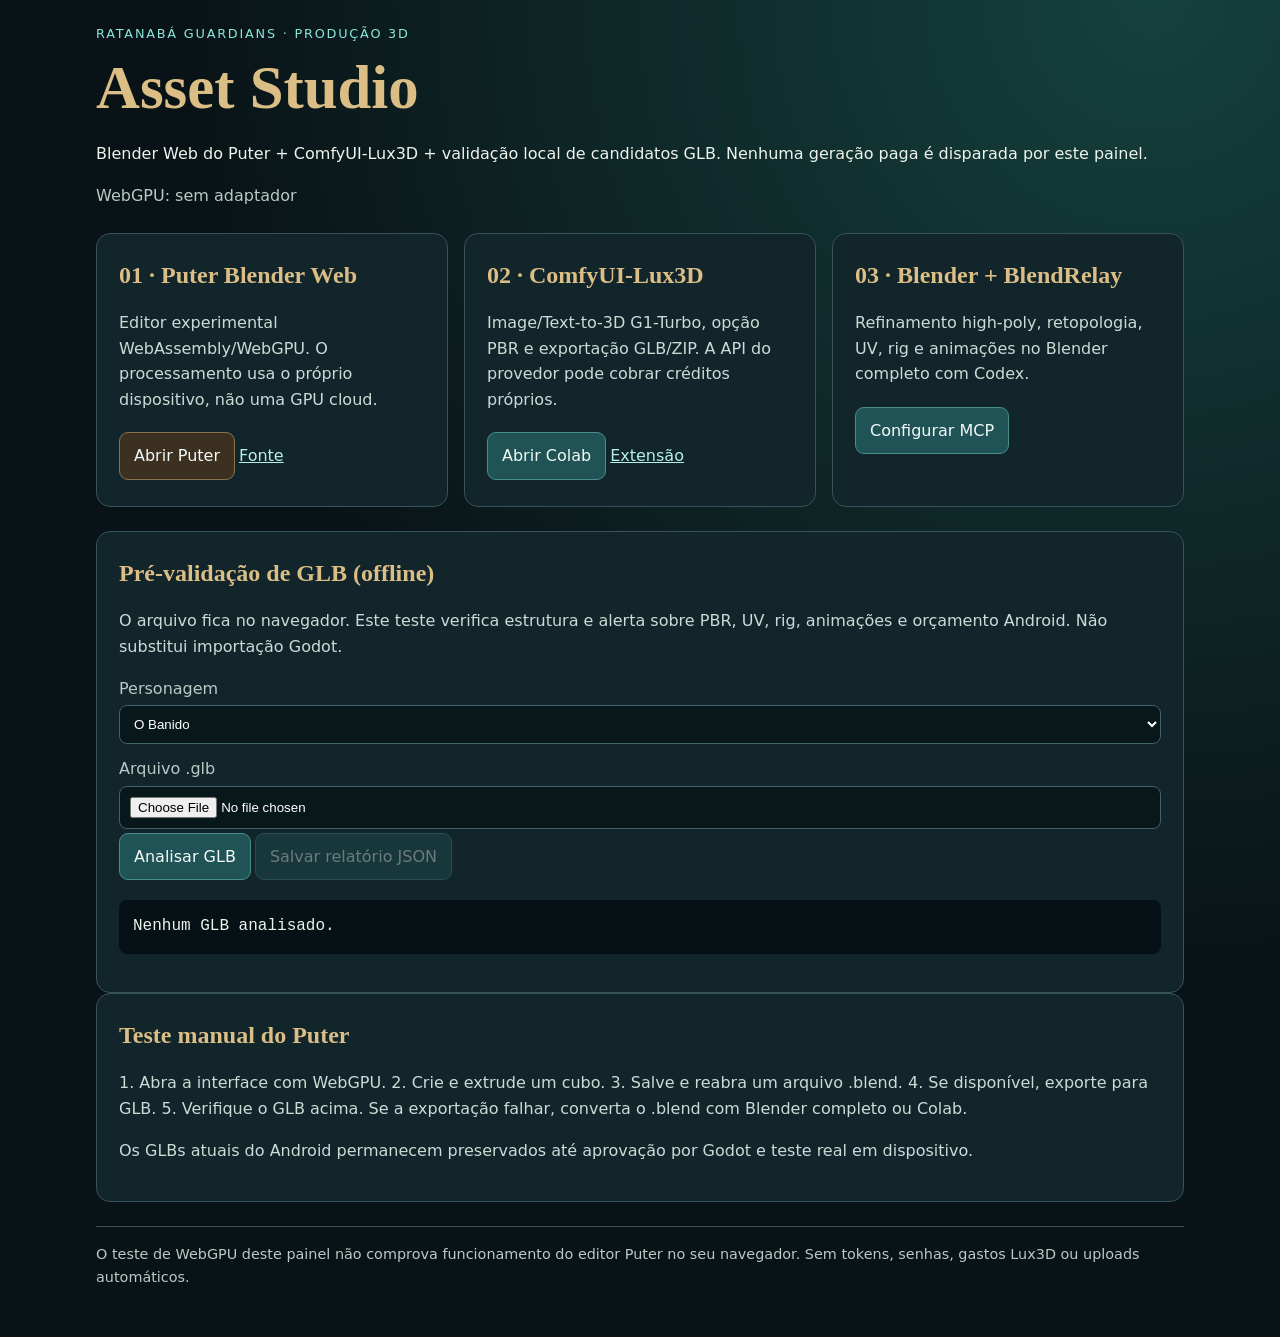
<file: studio/index.html>
<!doctype html><html lang="pt-BR"><head><meta charset="UTF-8"><meta name="viewport" content="width=device-width, initial-scale=1"><title>Ratanabá Asset Studio</title><style>
*{box-sizing:border-box}body{margin:0;background:radial-gradient(circle at 90% 0,#15413d,#091216 56%);color:#eef3eb;font:16px/1.6 system-ui,sans-serif}main{max-width:1120px;margin:auto;padding:24px 16px 48px}h1,h2{font-family:Georgia,serif;color:#dbbd86}h1{font-size:clamp(2rem,6vw,3.8rem);line-height:1.2;margin:8px 0}.eyebrow{color:#8ae7d8;letter-spacing:.14em;font-size:.8rem;text-transform:uppercase}.cards{display:grid;grid-template-columns:repeat(auto-fit,minmax(260px,1fr));gap:16px;margin:24px 0}.card{background:#12252a;border:1px solid #375359;border-radius:14px;padding:22px}.card h2{margin:0 0 8px}.card p{color:#ccdbd5}.btn,button{display:inline-block;background:#205355;color:#f3faf8;border:1px solid #4a8e8a;padding:10px 14px;border-radius:9px;cursor:pointer;text-decoration:none;font:inherit;min-height:44px;margin:4px 4px 4px 0}.btn.alt{background:#3c3020;border-color:#887354}button:disabled{opacity:.4}label{display:block;color:#b6cbc5;margin:12px 0 4px}input,select{width:100%;padding:10px;background:#08171a;color:#fff;border:1px solid #426368;border-radius:8px}pre{white-space:pre-wrap;overflow-wrap:anywhere;background:#061115;border-radius:8px;padding:14px;max-height:360px;overflow:auto}a{color:#b5f0e5}.muted,footer{color:#b7cbc4}footer{border-top:1px solid #365156;margin-top:24px;padding-top:16px;font-size:.9rem}
</style></head><body><main><div class="eyebrow">Ratanabá Guardians · Produção 3D</div><h1>Asset Studio</h1><p>Blender Web do Puter + ComfyUI-Lux3D + validação local de candidatos GLB. Nenhuma geração paga é disparada por este painel.</p><p id="gpu" class="muted" role="status">WebGPU: verificando...</p>
<div class="cards"><section class="card"><h2>01 · Puter Blender Web</h2><p>Editor experimental WebAssembly/WebGPU. O processamento usa o próprio dispositivo, não uma GPU cloud.</p><a class="btn alt" target="_blank" rel="noopener noreferrer" href="https://developer.puter.com/labs/blender-web/">Abrir Puter</a><a target="_blank" rel="noopener noreferrer" href="https://github.com/HeyPuter/blender-wasm">Fonte</a></section>
<section class="card"><h2>02 · ComfyUI-Lux3D</h2><p>Image/Text-to-3D G1-Turbo, opção PBR e exportação GLB/ZIP. A API do provedor pode cobrar créditos próprios.</p><a class="btn" target="_blank" rel="noopener noreferrer" href="https://colab.research.google.com/github/mizaelcosta1/codex/blob/feature/guardians-v0.2-asset-pipeline/notebooks/Ratanaba_Lux3D_Colab.ipynb">Abrir Colab</a><a target="_blank" rel="noopener noreferrer" href="https://github.com/manycore-research/ComfyUI-Lux3D">Extensão</a></section>
<section class="card"><h2>03 · Blender + BlendRelay</h2><p>Refinamento high-poly, retopologia, UV, rig e animações no Blender completo com Codex.</p><a class="btn" target="_blank" rel="noopener noreferrer" href="https://github.com/mizaelcosta1/codex/blob/feature/guardians-v0.2-asset-pipeline/tools/Setup-BlendRelay-Windows.ps1">Configurar MCP</a></section></div>
<section class="card"><h2>Pré-validação de GLB (offline)</h2><p>O arquivo fica no navegador. Este teste verifica estrutura e alerta sobre PBR, UV, rig, animações e orçamento Android. Não substitui importação Godot.</p><label for="character">Personagem</label><select id="character"><option value="banido">O Banido</option><option value="curupira">Curupira</option><option value="boitata">Boitatá</option><option value="mula_sem_cabeca">Mula sem Cabeça</option><option value="boto">Boto</option><option value="matinta_pereira">Matinta Pereira</option></select><label for="file">Arquivo .glb</label><input type="file" id="file" accept=".glb,model/gltf-binary"><button id="run">Analisar GLB</button><button id="save" disabled>Salvar relatório JSON</button><p id="status" role="status"></p><pre id="report">Nenhum GLB analisado.</pre></section>
<section class="card"><h2>Teste manual do Puter</h2><p>1. Abra a interface com WebGPU. 2. Crie e extrude um cubo. 3. Salve e reabra um arquivo .blend. 4. Se disponível, exporte para GLB. 5. Verifique o GLB acima. Se a exportação falhar, converta o .blend com Blender completo ou Colab.</p><p>Os GLBs atuais do Android permanecem preservados até aprovação por Godot e teste real em dispositivo.</p></section>
<footer>O teste de WebGPU deste painel não comprova funcionamento do editor Puter no seu navegador. Sem tokens, senhas, gastos Lux3D ou uploads automáticos.</footer>
</main><script src="./glb-inspector.js"></script><script>
let last=null;(async()=>{const el=document.getElementById("gpu");try{el.textContent=!navigator.gpu?"WebGPU não disponível neste navegador":(await navigator.gpu.requestAdapter())?"WebGPU: adaptador detectado neste navegador":"WebGPU: sem adaptador"}catch(e){el.textContent="WebGPU: consulta falhou"}})();
document.getElementById("run").onclick=async()=>{const f=document.getElementById("file").files[0],el=document.getElementById("report"),msg=document.getElementById("status");last=null;document.getElementById("save").disabled=true;if(!f){msg.textContent="Selecione um arquivo.";return}if(!f.name.toLowerCase().endsWith(".glb")){msg.textContent="Somente .glb";return}
try{let bytes=await f.arrayBuffer(),r=RatanabaGLB.inspect(bytes,document.getElementById("character").value);r.filename=f.name;r.timestamp=new Date().toISOString();if(globalThis.crypto&&crypto.subtle){const hash=await crypto.subtle.digest("SHA-256",bytes);r.sha256=Array.from(new Uint8Array(hash),b=>b.toString(16).padStart(2,"0")).join("")}else r.sha256="INDISPONIVEL";last=r;el.textContent=JSON.stringify(r,null,2);msg.textContent=r.candidate_for_engine_review?"Estrutura candidata; ainda requer testes Godot":"GLB válido, com pendências";document.getElementById("save").disabled=false;}catch(e){msg.textContent="GLB recusado";el.textContent=String(e.message||e)}};
document.getElementById("save").onclick=()=>{if(!last)return;const url=URL.createObjectURL(new Blob([JSON.stringify(last,null,2)],{type:"application/json"})),a=document.createElement("a");a.href=url;a.download=last.character+"-preflight.json";document.body.appendChild(a);a.click();a.remove();setTimeout(()=>URL.revokeObjectURL(url),500)};
</script></body></html>
</file>
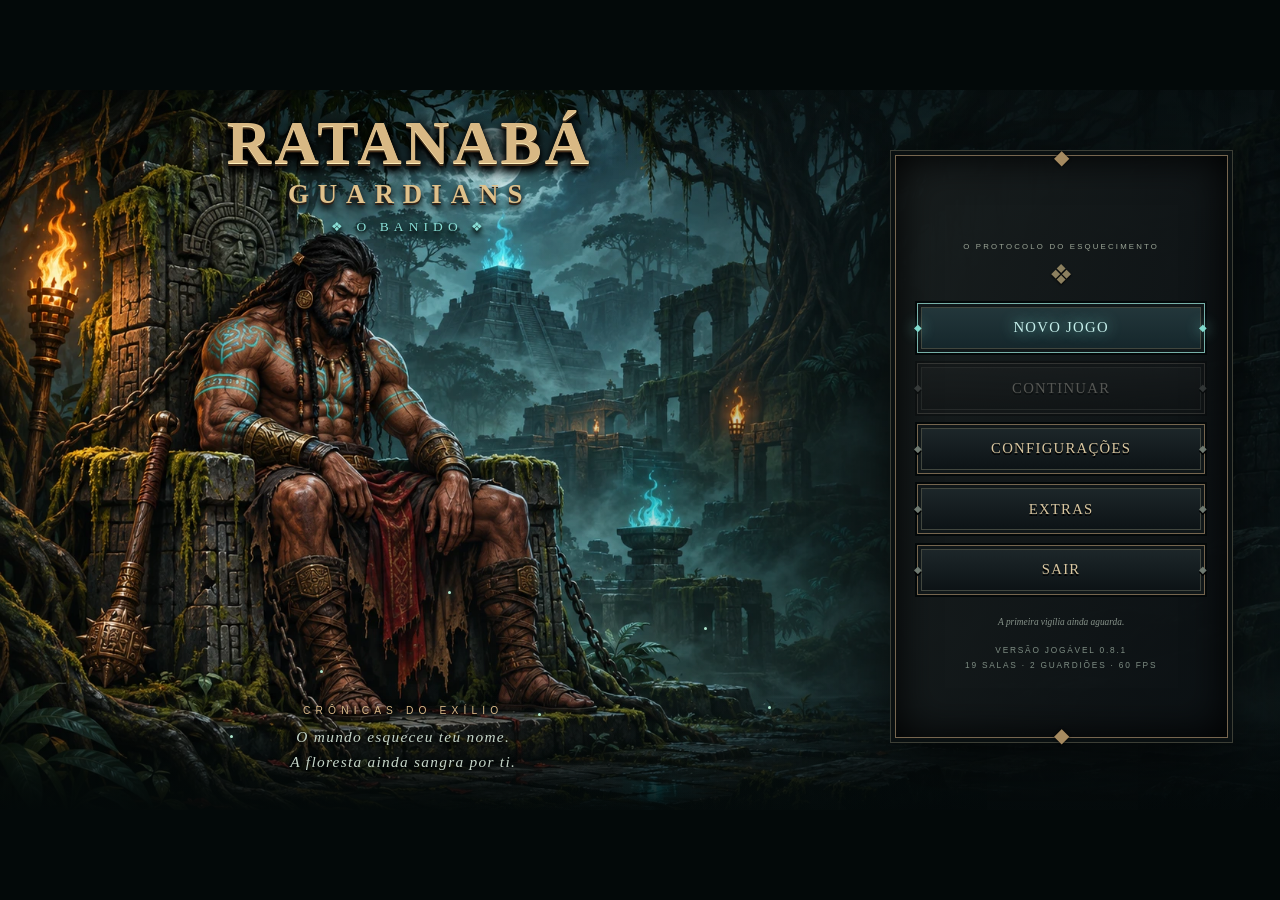
<file: ratanaba-2d/web/index.html>
<!doctype html><html lang="pt-BR"><head><meta charset="utf-8"><meta name="viewport" content="width=device-width,initial-scale=1,maximum-scale=1"><title>Ratanabá — Crônicas do Exílio</title><link rel="stylesheet" href="style.css"><link rel="stylesheet" href="hud.css"><link rel="stylesheet" href="rpg.css"><link rel="stylesheet" href="progression.css"></head><body>
<main id="stage"><canvas id="game" width="1280" height="720" aria-label="Jogo Ratanabá"></canvas>
<header id="hud" aria-label="Estado do Banido">
 <section class="vitals-ref" aria-label="Vida, vigor e recursos">
  <img class="vitals-frame" src="../assets/hud_v04/vitals.webp" alt="">
  <div class="health-orb" aria-hidden="true"><div id="orbFill"></div><span class="orb-gloss"></span></div>
  <div class="ref-bar life"><i id="life"></i></div><div class="ref-bar stamina"><i id="stamina"></i></div>
  <div class="vitals-name">O BANIDO <span id="level">NÍVEL 1</span></div>
  <small id="numbers"></small><button class="orb-heal hud-hit" data-tap="heal" aria-label="Consumir cura (H)" title="Consumir cura · H"><span id="potionCount">3</span></button>
  <div class="orb-essence" title="Essência recolhida">✧ <b id="essence">0</b></div>
 </section>
 <div id="area"><small>CRÔNICAS DO EXÍLIO</small><strong id="areaName"></strong></div>
 <button id="pause" class="hud-pause" aria-label="Pausar (Esc)">Ⅱ</button>
</header>
<button id="minimap" class="hud-hit" aria-label="Mapa de Ratanabá, abrir ou fechar mapa (Tab)"><img src="../assets/hud_v04/minimap.webp" alt=""><canvas id="miniCanvas" width="280" height="280" aria-hidden="true"></canvas><small>RASTROS</small></button>
<nav id="elements" aria-label="Imbuir arma com elemento">
 <button data-element="0" aria-label="Imbuir fogo, tecla 1" class="selected"><img alt="" src="../assets/hud_v04/fire.webp"><small>1</small></button>
 <button data-element="1" aria-label="Imbuir eletricidade, tecla 2"><img alt="" src="../assets/hud_v04/lightning.webp"><small>2</small></button>
 <button data-element="2" aria-label="Imbuir água, tecla 3"><img alt="" src="../assets/hud_v04/water.webp"><small>3</small></button>
 <button data-element="3" aria-label="Imbuir veneno, tecla 4"><img alt="" src="../assets/hud_v04/poison.webp"><small>4</small></button>
 <span id="elementName">FOGO</span>
</nav>
<div id="bossHud"><span>CURUPIRA</span><small>O ARREPENDIMENTO TEMPORAL</small><div class="bar boss"><i id="bossLife"></i></div></div>
<div id="toast"></div><footer><span id="objective"></span><span id="combo"></span></footer>
<nav id="touch" aria-label="Controles do jogo">
 <div class="direction-pad" id="moveStick" role="application" aria-label="Analógico virtual para movimentação"><div class="stick-ring"></div><div class="stick-knob" id="stickKnob"></div><span class="stick-hint">MOVER</span><button class="stick-interact" data-tap="interact" aria-label="Interagir no altar"></button></div>
 <div class="action-pad">
 <button id="clubButton" class="hud-hit action-club" aria-label="Golpe; segure para ataque pesado" title="Toque: golpe · segure: pesado · J/L"><img src="../assets/hud_v04/attack.webp" alt=""><small>GOLPE</small></button>
 <button class="hud-hit action-jump" data-tap="jump" aria-label="Pular (Espaço)"><img src="../assets/hud_v04/jump.webp" alt=""><small>PULO</small></button>
 <button class="hud-hit action-guard" data-hold="guard" aria-label="Defender e aparar (F)"><span aria-hidden="true">🛡</span><small>DEFESA</small></button><button class="hud-hit action-dodge" data-tap="dodge" aria-label="Esquivar (K)"><img src="../assets/hud_v04/dodge.webp" alt=""><small>ESQUIVA</small></button>
 <button class="hud-hit action-magic" data-tap="magic" aria-label="Lançar magia (U)"><img src="../assets/hud_v04/magic.webp" alt=""><small>MAGIA</small><span id="spellCooldown"></span></button>
 </div>
</nav>
<div id="cinemaBars" aria-hidden="true" hidden></div>
<section id="cutscene" role="dialog" aria-modal="true" aria-labelledby="speakerName" aria-describedby="dialogueText" hidden>
 <div class="speech-frame"><img id="speakerPortrait" src="../assets/hud_v04/portrait_banido.webp" alt="Retrato de O Banido"><div class="speech-copy"><h2 id="speakerName">O BANIDO</h2><p id="dialogueText" aria-live="polite"></p><div class="speech-controls"><span id="dialogueCount"></span><button id="dialogueNext">CONTINUAR <span>↵</span></button><button id="dialogueSkip">PULAR CENA</button></div></div></div>
</section>
<div id="menu" class="menu-scene">
<img class="menu-art" src="../assets/ui_v03/throne_menu.webp" alt="O Banido aguarda no trono entre ruínas e chamas turquesa">
<div class="menu-shade"></div><div class="menu-title"><h1>RATANABÁ</h1><h2>GUARDIANS</h2><span>❖ O BANIDO ❖</span></div><div class="menu-motes" aria-hidden="true"><i></i><i></i><i></i><i></i><i></i><i></i></div>
<div class="menu-caption"><span>CRÔNICAS DO EXÍLIO</span><p>O mundo esqueceu teu nome.<br>A floresta ainda sangra por ti.</p></div>
<article class="menu-panel"><small class="eyebrow">O PROTOCOLO DO ESQUECIMENTO</small><div class="menu-ornament" aria-hidden="true">❖</div>
<nav class="main-actions" aria-label="Menu principal"><button class="primary" id="start">NOVO JOGO</button><button id="continue" disabled>CONTINUAR</button><button id="settingsOpen">CONFIGURAÇÕES</button><button id="extrasOpen">EXTRAS</button><button id="exitOpen">SAIR</button></nav>
<small id="saveStatus" class="save-status">A primeira vigília ainda aguarda.</small><small class="version">VERSÃO JOGÁVEL 0.8.1<br>19 SALAS · 2 GUARDIÕES · 60 FPS</small></article>
</div>
<div class="menu-dialog" id="settingsDialog" role="dialog" aria-modal="true" aria-labelledby="settingsTitle" hidden><article><small class="eyebrow">A MEMÓRIA TE OBEDECE</small><h2 id="settingsTitle">CONFIGURAÇÕES</h2><div class="setting-row"><label for="volume">Volume geral</label><input id="volume" type="range" min="0" max="100" value="70"><output id="volumeValue">70%</output></div><div class="options"><label><input type="checkbox" id="sound" checked> Áudio e ambiente</label><label><input type="checkbox" id="gore" checked> Sangue nos impactos</label><label><input type="checkbox" id="touchToggle"> Controles de toque</label><label><input type="checkbox" id="reducedMotion"> Reduzir tremor e clarões</label></div><button id="fullscreen">TELA CHEIA</button><p id="fullscreenStatus" class="dialog-note" aria-live="polite"></p><button class="primary" data-close-dialog>VOLTAR</button></article></div>
<div class="menu-dialog" id="extrasDialog" role="dialog" aria-modal="true" aria-labelledby="extrasTitle" hidden><article class="extras-panel"><small class="eyebrow">FRAGMENTOS DA MEMÓRIA PRIMORDIAL</small><h2 id="extrasTitle">CRÔNICAS DO EXÍLIO</h2><div class="extras-tabs" role="tablist" aria-label="Extras"><button data-tab="chronicle" role="tab" aria-selected="true">HISTÓRIA</button><button data-tab="controls" role="tab" aria-selected="false">COMBATE</button><button data-tab="gallery" role="tab" aria-selected="false">GALERIA</button></div><section data-extra="chronicle"><p>Para impedir que a entropia devorasse Ratanabá, uma divindade absorveu a corrupção da terra. Seu nome foi apagado da Memória Primordial. Restou o Banido.</p><p>Os antigos Guardiões perderam seu nexo e a própria razão. O Curupira repete os caminhos do passado, acreditando que destruir o amigo poderá reiniciar o tempo.</p><blockquote>“Meus rastros… mentiram para o chão.<br>Leve meu rastro. Não olhe.”</blockquote></section><section data-extra="controls" hidden><div class="key-grid"><span>MOVER</span><b>A / D ou ← → · ANALÓGICO</b><span>PULAR</span><b>ESPAÇO / W</b><span>COMBO DE 3 GOLPES</span><b>J · J · J</b><span>GOLPE PESADO</span><b>L</b><span>DEFESA / PARRY</span><b>F · janela de 150 ms</b><span>ESQUIVA / RUPTURA</span><b>K e depois J</b><span>ATAQUE AÉREO</span><b>ESPAÇO + J</b><span>MAGIA ELEMENTAL</span><b>U · usa mana</b><span>MOCHILA / EVOLUIR AURA</span><b>B / N</b><span>ELEMENTOS</span><b>1–4 / Q</b><span>ALTAR / CURAR</span><b>E / H</b><span>MAPA / PAUSA</span><b>TAB / ESC</b></div><p class="dialog-note">Água prepara a descarga elétrica. O veneno corrói com o tempo. Observa a antecipação dos ataques e golpeia durante a recuperação.</p></section><section data-extra="gallery" hidden><div class="art-gallery"><figure><img src="../assets/pack/hero.webp" alt="Atlas de poses e ataques do Banido"><figcaption>O Banido · clava ritual</figcaption></figure><figure><img src="../assets/pack/monsters.webp" alt="Atlas dos monstros e do Curupira"><figcaption>Corrompidos e Guardião</figcaption></figure><figure><img src="../assets/ui_v03/elemental_slashes.webp" alt="Atlas de magia elemental"><figcaption>Quatro imbuíções elementais</figcaption></figure></div></section><button class="primary" data-close-dialog>VOLTAR</button></article></div>
<div class="menu-dialog" id="exitDialog" role="dialog" aria-modal="true" aria-labelledby="exitTitle" hidden><article><small class="eyebrow">ATÉ A PRÓXIMA VIGÍLIA</small><h2 id="exitTitle">O SILÊNCIO CHEGOU</h2><p>O jogo está encerrado nesta tela.<br>Podes fechar esta aba ou retornar à memória.</p><button class="primary" data-close-dialog>RETORNAR AO MENU</button></article></div>
<div id="pauseMenu" hidden><article><small class="eyebrow">O TEMPO SUSPENDE A FERIDA</small><h2>VIGÍLIA</h2><button class="primary" id="resume">RETORNAR</button><button id="restart">RECOMEÇAR NO ALTAR</button><button id="pauseSettings">CONFIGURAÇÕES</button><button id="returnToMenu">MENU PRINCIPAL</button><p>A luz exige que carregues o que sobrou.</p></article></div>
</main><script src="elemental.js"></script><script src="game.js"></script><script src="menu.js"></script><script src="hud.js"></script><script src="animations.js"></script><script src="rpg.js"></script><script src="progression.js"></script><script src="native-bridge.js"></script></body></html>
</file>
<file: ratanaba-2d/web/style.css>
*{box-sizing:border-box}html,body{margin:0;background:#030909;color:#ddcda9;font-family:Georgia,'Times New Roman',serif;height:100%;overflow:hidden}button{font:inherit;color:#d8c6a0;cursor:pointer;border:1px solid #7c6443;background:linear-gradient(120deg,#1d2724,#101818);padding:12px 18px;transition:.15s;box-shadow:inset 0 0 0 3px #101818,inset 0 0 0 4px #4f4431}button:hover{color:#fff0bc;border-color:#e2bd70;filter:brightness(1.2)}button:active{transform:translateY(2px)}#stage{position:relative;width:min(100vw,177.77778vh);height:min(100vh,56.25vw);margin:auto;top:50%;transform:translateY(-50%);background:#071112;overflow:hidden}canvas{width:100%;height:100%;display:block;image-rendering:auto}#hud{position:absolute;inset:0 0 auto;height:105px;padding:20px 28px;display:flex;justify-content:space-between;pointer-events:none;background:linear-gradient(#020807ec,#02080700)}.vitals{display:flex;gap:12px;width:330px}.sigil{width:57px;height:57px;display:grid;place-items:center;color:#b9a477;font-size:36px;border:1px solid #9e8052;transform:rotate(45deg);background:#0e1a17;margin:2px 14px}.vitals section{flex:1}.overline{font-size:13px;letter-spacing:3px;display:flex;justify-content:space-between;color:#e3d0a7}.overline span{color:#75c6b2}.bar{height:9px;background:#170e10;border:1px solid #786045;padding:1px;margin-top:7px;box-shadow:0 2px 5px #000}.bar i{display:block;height:100%;width:100%;transition:width .15s}.life i{background:linear-gradient(90deg,#6d2233,#c35c64)}.stamina{height:5px;background:#111b16;border-color:#4c6145}.stamina i{background:linear-gradient(90deg,#537449,#c0c97d)}#numbers{display:block;font:10px monospace;color:#9caf9e;margin-top:7px}#area{display:flex;align-items:center;flex-direction:column;gap:10px;padding-top:2px;text-shadow:0 2px 5px #000}#area small{font:9px sans-serif;letter-spacing:3px;color:#a99c7e}#area strong{font-size:18px;letter-spacing:2px;font-weight:400}.resources{display:flex;gap:24px;align-items:flex-start;font-size:22px}.resources button{pointer-events:auto;padding:7px 11px;box-shadow:none;font:14px monospace}.resources span{padding-top:9px;color:#9dcdb9}#elements{position:absolute;left:28px;bottom:68px;display:flex;gap:9px}#elements button{width:63px;height:68px;padding:5px;display:grid;place-items:center;border-color:#665b43;opacity:.65}#elements button span{font-size:28px}#elements small{font:8px sans-serif;letter-spacing:1px}#elements button.selected{opacity:1;border-color:#e6b56a;background:#291b13;box-shadow:0 0 25px #e16b3620,inset 0 0 0 3px #101818,inset 0 0 0 4px #8c6d42}#elements button:nth-child(1){color:#e5a56b}#elements button:nth-child(2){color:#cab9ec}#elements button:nth-child(3){color:#7fd9d6}#elements button:nth-child(4){color:#aacb72}#toast{position:absolute;bottom:102px;left:50%;transform:translateX(-50%);width:650px;max-width:65%;text-align:center;font-size:17px;line-height:1.5;text-shadow:0 2px 5px #000,0 0 10px #000;pointer-events:none;color:#efe1bd}footer{position:absolute;bottom:0;left:0;right:0;padding:17px 29px;font:11px sans-serif;letter-spacing:1px;display:flex;justify-content:space-between;background:linear-gradient(transparent,#020807e8);color:#b1b5a3}#combo{color:#e0bd86}#bossHud{position:absolute;bottom:48px;left:33%;width:50%;text-align:center;display:none;text-shadow:0 2px 3px #000}#bossHud span{font-size:17px;letter-spacing:6px}#bossHud small{font:9px sans-serif;display:block;letter-spacing:3px;color:#c2a68a;margin:5px}.boss{height:10px}.boss i{background:linear-gradient(90deg,#662331,#c45e47)}#menu,#pauseMenu{position:absolute;inset:0;display:grid;place-items:center;background:linear-gradient(90deg,#020909f0,#02090977,#020909d9);backdrop-filter:blur(2px)}#menu article,#pauseMenu article{text-align:center;max-width:580px;padding:25px 60px}.eyebrow{font:9px sans-serif;letter-spacing:4px;color:#99b8ab}h1{font-size:64px;letter-spacing:9px;font-weight:400;margin:25px 0 0;text-shadow:0 2px #594029,0 0 35px #caaf6430;color:#e0c393}h2{font-size:21px;letter-spacing:12px;font-weight:400;margin:0 0 18px;color:#a99162}.rule{display:flex;align-items:center;gap:20px;justify-content:center;color:#a18756}.rule:before,.rule:after{content:'';height:1px;width:120px;background:linear-gradient(90deg,transparent,#8c784c)}.rule:after{transform:rotate(180deg)}#menu p{letter-spacing:5px;font-size:11px;color:#a3bead}blockquote{font-size:18px;line-height:1.7;font-style:italic;color:#c1c3ac;margin:25px 0}article>button{width:100%;margin:5px 0;font-size:11px;letter-spacing:3px;padding:14px}.primary{border-color:#b3945d;background:linear-gradient(120deg,#473321,#1b231d);color:#f0dab0}.primary span{float:right}.controls{font:10px/1.8 sans-serif;color:#99a99c;margin:19px 0}.options{display:flex;gap:14px;justify-content:center;font:9px sans-serif;color:#b0b59f;white-space:nowrap}.options input{accent-color:#a48a57;vertical-align:middle}.version{display:block;color:#62796d;font:8px sans-serif;letter-spacing:2px;margin-top:20px}[hidden]{display:none!important}#touch{display:none;position:absolute;bottom:45px;left:12px;right:12px;gap:7px}#touch div{flex:1}#touch button{font:10px sans-serif;min-width:55px;padding:17px 10px;touch-action:none;user-select:none;opacity:.85}.touch #touch{display:flex}.touch #elements{bottom:120px}.touch #toast{bottom:180px}.touch #bossHud{bottom:130px}@media(max-width:800px){#hud{transform:scale(.65);transform-origin:top left;width:154%}#elements{transform:scale(.7);transform-origin:bottom left;left:12px;bottom:45px}footer{font-size:8px;padding:10px 15px}#toast{font-size:13px;bottom:70px}#menu article{transform:scale(.65);padding:0 30px}#menu h1{font-size:55px}#bossHud{bottom:32px}#bossHud span{font-size:13px}}
#elements img{width:31px;height:31px;display:block}button{background-image:linear-gradient(#07131233,#07131233),url('../assets/pack/ui/button_normal.svg');background-size:100% 100%;background-repeat:no-repeat}.primary{background-image:linear-gradient(#5d3d2222,#101e1844),url('../assets/pack/ui/button_hover.svg')}
/* 0.3 — throne composition and accessible, live menu controls. */
#stage{container-type:inline-size}button:focus-visible,input:focus-visible{outline:2px solid #7cddd2;outline-offset:4px}button:disabled{opacity:.36;cursor:not-allowed;filter:saturate(.3)}button:disabled:hover{filter:saturate(.3)}#menu.menu-scene{z-index:20;display:block;background:#071112;backdrop-filter:none;isolation:isolate}.menu-art{position:absolute;left:0;top:0;width:75%;height:100%;object-fit:cover;object-position:50% 48%}.menu-shade{position:absolute;inset:0;background:linear-gradient(90deg,transparent 40%,#06101188 62%,#050b0d 79%),linear-gradient(0deg,#030909f5,transparent 18%,transparent 88%,#03090955);pointer-events:none}#menu .menu-panel{position:absolute;right:4.1%;top:9%;width:26%;height:81%;padding:3% 1.7% 1.5%;max-width:none;transform:none;background:linear-gradient(110deg,#191e1eea,#0b1013ed);border:1px solid #77664f;box-shadow:0 0 0 4px #0a1011,0 0 0 5px #3c3e35,inset 0 0 40px #000,0 15px 60px #000b;text-align:center;display:flex;flex-direction:column;justify-content:center}#menu .menu-panel:before,#menu .menu-panel:after{content:'◆';position:absolute;color:#a58a60;text-shadow:0 0 3px #000;left:calc(50% - 7px);top:-11px;font-size:20px}#menu .menu-panel:after{top:auto;bottom:-10px}#menu .eyebrow{font-size:.61cqw;line-height:1.7;letter-spacing:.17cqw;color:#9da798}.menu-ornament{font-size:2.1cqw;color:#8c805f;margin:2% 0 4%;text-shadow:0 1px 2px #000}.main-actions{display:grid;gap:.8cqw}.main-actions button{width:100%;padding:1.22cqw .6cqw;font-size:1.15cqw;letter-spacing:.1cqw;position:relative;background:linear-gradient(#1e282b,#0b1114);border:1px solid #75654e;box-shadow:0 0 0 2px #030809,inset 0 0 0 3px #101719,inset 0 0 0 4px #41463e;text-shadow:0 2px #000}.main-actions button:before,.main-actions button:after{content:'◆';position:absolute;left:-.37cqw;top:35%;color:#6e7970;font-size:.8cqw}.main-actions button:after{left:auto;right:-.37cqw}.main-actions button.primary{color:#c5eeea;border-color:#77b0a8;background:linear-gradient(#24383c,#14252a);text-shadow:0 0 14px #76d9cf}.main-actions button.primary:before,.main-actions button.primary:after{color:#81dbce}.main-actions button:hover:not(:disabled){background:linear-gradient(#31474a,#17292b);border-color:#a0d4c7;box-shadow:0 0 15px #75caba22,inset 0 0 0 3px #101719,inset 0 0 0 4px #6e9185}.save-status{font:italic .73cqw/1.5 Georgia;color:#87938a;display:block;margin-top:7%}#menu .version{font:.65cqw/1.7 sans-serif;letter-spacing:.14cqw;margin-top:5%;color:#7e8d83}.menu-caption{position:absolute;left:4%;bottom:4%;width:55%;text-align:center}.menu-caption>span{font:.8cqw/1.5 sans-serif;letter-spacing:.4cqw;color:#d8b98a;text-shadow:0 2px 5px #000}.menu-caption p{font:italic 1.2cqw/1.6 Georgia!important;color:#c5d5c8!important;letter-spacing:.1cqw!important;margin:1% 0!important;text-shadow:0 2px 4px #000}.menu-motes{position:absolute;inset:0;overflow:hidden;pointer-events:none}.menu-motes i{position:absolute;width:3px;height:3px;background:#b2e9d0;border-radius:50%;box-shadow:0 0 9px #80ffdc;left:25%;bottom:19%;animation:ash 8s linear infinite}.menu-motes i:nth-child(2){left:42%;bottom:13%;animation-delay:-3s}.menu-motes i:nth-child(3){left:55%;bottom:25%;animation-delay:-5s}.menu-motes i:nth-child(4){left:18%;bottom:10%;animation-delay:-6s}.menu-motes i:nth-child(5){left:35%;bottom:30%;animation-delay:-2s}.menu-motes i:nth-child(6){left:60%;bottom:14%;animation-delay:-4s}@keyframes ash{0%{transform:translate(0,0);opacity:0}20%{opacity:.7}85%{opacity:.4}100%{transform:translate(25px,-210px);opacity:0}}.menu-dialog{position:absolute;inset:0;z-index:30;display:grid;place-items:center;background:#020809da;backdrop-filter:blur(5px)}.menu-dialog article{width:57%;max-height:90%;padding:2.5cqw 3.8cqw;overflow:auto;background:linear-gradient(135deg,#1c2624f5,#071113f7);border:1px solid #84704c;box-shadow:0 0 0 4px #080e0f,0 0 0 5px #34443b,0 30px 80px #000b;text-align:center}.menu-dialog h2{font-size:1.85cqw;letter-spacing:.35cqw;margin:1.2cqw 0 2cqw}.menu-dialog .eyebrow{font:.65cqw sans-serif;letter-spacing:.25cqw}.menu-dialog p{font-size:1.12cqw;line-height:1.7;color:#bdc5b5}.menu-dialog button{font-size:.91cqw;padding:.9cqw;letter-spacing:.13cqw}.menu-dialog .options{display:grid;gap:.95cqw;justify-content:stretch;text-align:left;font:1.05cqw sans-serif;white-space:normal;margin:1.4cqw 0 2cqw}.menu-dialog input[type=checkbox]{width:1.1cqw;height:1.1cqw;margin-right:.7cqw}.menu-dialog .setting-row{display:flex;align-items:center;gap:1cqw;font:1.05cqw sans-serif;text-align:left}.setting-row input{flex:1;min-width:50px;accent-color:#87c3ad}.setting-row output{min-width:3cqw;color:#8fd0bb}.menu-dialog .dialog-note{font:.86cqw/1.7 sans-serif;color:#90a294}.menu-dialog .primary{margin-top:1cqw}.extras-tabs{display:flex;gap:.6cqw;margin:1cqw 0 1.5cqw}.extras-tabs button{flex:1;padding:.8cqw .3cqw}.extras-tabs [aria-selected=true]{border-color:#9bcdb7;color:#b5e4d4}.extras-panel section{min-height:13cqw}.extras-panel blockquote{font-size:1.1cqw;margin:1.5cqw 0;color:#bda67b}.key-grid{display:grid;grid-template-columns:1fr 1fr;text-align:left;gap:.6cqw 1cqw;font:.84cqw/1.5 sans-serif}.key-grid span{color:#9aaf9c;font-size:.72cqw;letter-spacing:.05cqw}.key-grid b{font-weight:400;color:#e3c595}.art-gallery{display:flex;gap:1cqw}.art-gallery figure{margin:0;flex:1;min-width:0}.art-gallery img{width:100%;background:#020606;aspect-ratio:1;object-fit:contain;border:1px solid #586355}.art-gallery figcaption{font:.7cqw/1.6 sans-serif;color:#a5b4a2}.reduced-motion *{animation:none!important;transition:none!important}#pauseMenu{z-index:25}#pauseMenu article{padding:2cqw 4cqw;width:43%;transform:none}#pauseMenu h2{font-size:2cqw;letter-spacing:.6cqw}#pauseMenu article>button{font-size:.85cqw;margin:.4cqw 0;padding:.85cqw}#pauseMenu p{font-size:1cqw}.touch #touch{z-index:10}#hud,#elements{z-index:5}footer{pointer-events:none}
@media(max-width:800px){#menu .menu-panel{top:8%;height:83%;right:3%;width:29%;padding:2.7% 1.6% 1%}#menu .eyebrow{font-size:.7cqw;letter-spacing:.12cqw}.main-actions{gap:.85cqw}.main-actions button{font-size:1.3cqw;padding:1.45cqw .6cqw}.menu-dialog article{width:76%;padding:2cqw 4cqw}.menu-dialog h2{font-size:2cqw;margin:1cqw 0}.menu-dialog .eyebrow{font-size:.9cqw}.menu-dialog button{font-size:1.2cqw}.menu-dialog p{font-size:1.3cqw}.menu-dialog .options{font-size:1.3cqw;gap:1cqw}.menu-dialog input[type=checkbox]{width:1.5cqw;height:1.5cqw}.menu-dialog .setting-row{font-size:1.3cqw}.key-grid{font-size:1cqw;gap:.4cqw}.key-grid span{font-size:.9cqw}.art-gallery figcaption{font-size:.9cqw}}
@media(prefers-reduced-motion:reduce){.menu-motes i{animation:none}*{scroll-behavior:auto}}
.menu-art{width:100%;object-position:center}.menu-title{position:absolute;left:4.5%;top:3%;width:55%;text-align:center;filter:drop-shadow(0 3px 3px #000)}#menu .menu-title h1{font-size:4.8cqw;line-height:1;letter-spacing:.26cqw;margin:0;font-weight:600;color:#d8b884;text-shadow:0 1px 0 #fff0bb,0 3px 0 #47301b,0 5px 9px #000,0 0 24px #000}#menu .menu-title h2{font-size:2.1cqw;letter-spacing:.7cqw;margin:.45cqw 0 .55cqw;color:#dfc18b;font-weight:600;text-shadow:0 2px #2f2117}#menu .menu-title span{font:1.05cqw/1.4 Georgia;letter-spacing:.4cqw;color:#8adfd7;text-shadow:0 0 12px #5cddd8,0 2px 3px #000}.menu-shade{background:linear-gradient(90deg,transparent 35%,#06101144 62%,#050b0d77 79%),linear-gradient(0deg,#030909f5,transparent 18%,transparent 88%,#03090955)}.touch #touch button{min-width:0;flex:0 1 auto;padding:1.3cqw .75cqw;font-size:.75cqw}.touch #touch button[data-hold]{font-size:1.3cqw;min-width:4cqw}
.touch #touch button{font-size:clamp(8px,.8cqw,11px);min-height:36px;padding:clamp(8px,1.3cqw,17px) clamp(5px,.75cqw,10px)}
</file>
<file: ratanaba-2d/web/hud.css>
/* 0.4 — supplied gothic HUD art, with live state underneath. */
body:not(.playing) #hud,body:not(.playing) #elements,body:not(.playing) #minimap,body:not(.playing) #touch,body:not(.playing) footer,body:not(.playing) #toast,body:not(.playing) #bossHud{visibility:hidden}
#hud{inset:0;width:100%;height:100%;padding:0;display:block;transform:none!important;background:none;pointer-events:none;z-index:6}
.vitals-ref{position:absolute;left:.7%;top:1.5%;width:34%;aspect-ratio:730/260;filter:drop-shadow(0 3px 5px #000b)}
.vitals-frame{position:absolute;inset:0;width:100%;height:100%;pointer-events:none;z-index:2}
.health-orb{position:absolute;left:7.45%;top:21.5%;width:16.85%;height:48%;border-radius:50%;overflow:hidden;background:#140b10;z-index:3;box-shadow:inset 0 0 12px #000}
#orbFill{position:absolute;bottom:0;width:100%;height:100%;background:radial-gradient(ellipse at 65% 70%,#d04c52,#881e32 56%,#2f0a19 100%);transition:height .15s}
.orb-gloss{position:absolute;inset:0;border-radius:50%;background:radial-gradient(ellipse at 28% 17%,#fff9 0,transparent 21%),radial-gradient(ellipse at 60% 50%,transparent 30%,#000a 100%);box-shadow:inset 0 0 9px #000}
.ref-bar{position:absolute;margin:0;padding:0;border:0;box-shadow:none;background:transparent;overflow:hidden;z-index:3}
.ref-bar.life{left:27.4%;top:32.5%;width:58.1%;height:15.2%;clip-path:polygon(0 0,96% 0,100% 50%,96% 100%,0 100%)}
.ref-bar.stamina{left:30.2%;top:69.6%;width:44.6%;height:8.3%;clip-path:polygon(0 0,96% 0,100% 50%,96% 100%,0 100%)}
.ref-bar i{display:block;height:100%;width:100%;transition:width .15s;box-shadow:inset 0 1px 2px #fff4,inset 0 -3px 7px #0009}
.ref-bar.life i{background:linear-gradient(#ce7573,#92323d 46%,#6a1a2c)}.ref-bar.stamina i{background:linear-gradient(#c3d88b,#72925b 46%,#304c3e)}
.vitals-name{position:absolute;left:29%;top:9%;width:52%;font:.73cqw Georgia;letter-spacing:.15cqw;color:#e8cf9e;text-shadow:0 1px 4px #000;white-space:nowrap}.vitals-name span{float:right;font:.6cqw sans-serif;letter-spacing:.04cqw;color:#85d5c1}
#numbers{position:absolute;left:31%;top:88%;font:.6cqw/1.4 sans-serif;color:#cabca1;letter-spacing:.03cqw;margin:0;white-space:nowrap}
.hud-hit{padding:0!important;border:0!important;box-shadow:none!important;background:none!important;touch-action:none;user-select:none;-webkit-tap-highlight-color:transparent;pointer-events:auto}
.hud-hit img{width:100%;height:100%;object-fit:contain;display:block;pointer-events:none}.hud-hit:active{transform:scale(.94)}.hud-hit:focus-visible{outline:2px solid #83d9cf;outline-offset:2px}.hud-hit:hover{filter:brightness(1.2)}
.orb-heal{position:absolute;left:20.5%;top:61%;width:10%;height:28%;border-radius:50%;z-index:4;color:#a2e7dc;font:bold 1.3cqw Georgia!important;text-shadow:0 0 7px #65dacd,0 2px 3px #000}
.orb-essence{position:absolute;left:13.1%;top:76%;width:7%;height:18%;z-index:4;display:grid;place-content:center;font:.52cqw sans-serif;color:#e8ce9e;text-shadow:0 2px 3px #000;text-align:center}.orb-essence b{font-size:.65cqw}
#area{position:absolute;left:37%;top:4%;width:37%;padding:0;gap:.6cqw;text-align:center}#area small{font:.55cqw sans-serif;letter-spacing:.23cqw;color:#b7a788}#area strong{font:1.18cqw Georgia;letter-spacing:.14cqw;color:#e8d9bb}
#pause.hud-pause{position:absolute;right:15.6%;top:3.5%;font:1cqw sans-serif;padding:.6cqw .8cqw;pointer-events:auto;box-shadow:none;background:#111b1b99;border-color:#7d7058}
#minimap{position:absolute;right:1.5%;top:1.5%;width:12.8%;aspect-ratio:1;z-index:7;filter:drop-shadow(0 3px 5px #000b)}#minimap>img{position:absolute;inset:0}#miniCanvas{position:absolute;left:13.5%;top:14%;width:72.5%;height:70%;image-rendering:auto}#minimap>small{position:absolute;left:0;right:0;bottom:1%;font:.55cqw Georgia;letter-spacing:.1cqw;color:#aa9d83;text-shadow:0 2px 2px #000}
#elements,.touch #elements{left:auto;right:2.2%;top:26%;bottom:auto;width:10.6%;display:grid;grid-template-columns:1fr 1fr;gap:.05cqw;transform:none!important;z-index:7}
#elements button,#elements button.selected{position:relative;width:100%;height:auto;aspect-ratio:1;padding:0;border:0;background:none!important;box-shadow:none;opacity:.66;filter:saturate(.6);touch-action:none}
#elements button img{width:100%;height:100%;object-fit:contain}#elements button.selected{opacity:1;filter:drop-shadow(0 0 6px #9df5df88)}#elements button small{position:absolute;right:16%;bottom:13%;font:.65cqw sans-serif;color:#f5e7c7;text-shadow:0 1px 3px #000}#elementName{grid-column:1/3;text-align:center;font:.6cqw sans-serif;letter-spacing:.12cqw;color:#b7cfbd;margin-top:.1cqw;text-shadow:0 2px 3px #000}
#touch,.touch #touch{position:absolute;inset:0;display:none;pointer-events:none;z-index:8;gap:0}.touch #touch{display:block}#touch>div{flex:none}
.direction-pad{position:absolute;left:.4%;bottom:2.4%;width:14%;aspect-ratio:375/416;filter:drop-shadow(0 2px 3px #000b)}.direction-pad>img{width:100%;height:100%;position:absolute;inset:0;pointer-events:none}
#touch .direction-pad button{position:absolute;min-height:0;min-width:0;opacity:1;pointer-events:auto;border-radius:10%;padding:0;font:inherit}
.pad-left{left:10%;top:37%;width:35%;height:24%}.pad-right{left:55%;top:37%;width:35%;height:24%}.pad-up{left:35%;top:11%;width:29%;height:30%}.pad-down{left:35%;top:61%;width:29%;height:30%}
.action-pad{position:absolute;right:1.4%;bottom:2.4%;width:15.7%;height:28%}
#touch .action-pad button{position:absolute;width:48%;height:50%;min-width:0;min-height:0;opacity:.95;padding:0}.action-club{left:0;top:0}.action-jump{right:0;top:0}.action-dodge{left:0;bottom:0}.action-magic{right:0;bottom:0}
.action-pad small{position:absolute;left:0;right:0;bottom:10%;text-align:center;font:.55cqw sans-serif;color:#d6cab0;text-shadow:0 1px 4px #000;letter-spacing:.05cqw;pointer-events:none}.action-pad #spellCooldown{position:absolute;inset:13%;border-radius:50%;background:#061016b0;display:grid;place-items:center;font:1.1cqw Georgia;color:#b6ded5;pointer-events:none}.action-pad #spellCooldown:empty{display:none}
#toast,.touch #toast{bottom:17%;max-width:57%;width:57%;font:1.08cqw/1.5 Georgia}footer{left:17%;right:18%;bottom:1.5%;padding:.5cqw 0;font:.57cqw sans-serif;background:none;gap:2cqw}#combo{max-width:51%;text-align:right}#objective{max-width:49%}
#bossHud,.touch #bossHud{left:30%;bottom:8%;width:40%;z-index:6}#bossHud span{font:1.1cqw Georgia;letter-spacing:.4cqw}#bossHud small{font:.55cqw sans-serif;letter-spacing:.16cqw;margin:.4cqw}.bar.boss{height:.8cqw}
#cinemaBars{position:absolute;inset:0;pointer-events:none;z-index:9}#cinemaBars:before,#cinemaBars:after{content:'';position:absolute;left:0;right:0;top:0;height:5%;background:#000e}#cinemaBars:after{top:auto;bottom:0;height:3%}
body.cinematic #hud,body.cinematic #elements,body.cinematic #touch,body.cinematic #bossHud,body.cinematic #minimap,body.cinematic footer,body.cinematic #toast{visibility:hidden}
#cutscene{position:absolute;left:11%;right:11%;bottom:4%;height:17cqw;z-index:12;pointer-events:none;filter:drop-shadow(0 8px 10px #000b)}
.speech-frame{position:relative;width:100%;height:100%;border-style:solid;border-width:0 1.3cqw 0 10.6cqw;border-image-source:url('../assets/hud_v04/dialogue.webp');border-image-slice:0 22 0 190 fill;border-image-repeat:stretch;border-image-width:0 1.3cqw 0 10.6cqw;pointer-events:auto}
#speakerPortrait{position:absolute;left:-8.6cqw;top:21%;width:7cqw;height:59%;object-fit:cover;background:#14171a;border:1px solid #5d5240;box-shadow:0 0 0 2px #161519}
.speech-copy{height:100%;padding:2.4cqw 1.1cqw 1.6cqw 1.1cqw;display:flex;flex-direction:column}.speech-copy h2{font:1.05cqw Georgia;letter-spacing:.2cqw;color:#8ed8cc;margin:0 0 .8cqw}.speech-copy p{font:1.32cqw/1.5 Georgia;letter-spacing:.02cqw;color:#e5d5b6;text-shadow:0 2px 3px #000;margin:0;flex:1;white-space:pre-line}
.speech-controls{display:flex;align-items:center;gap:1.5cqw;margin-top:.6cqw}.speech-controls>span{color:#857b68;font:.65cqw sans-serif;margin-right:auto}.speech-controls button{width:auto;border:0;background:none;box-shadow:none;padding:.3cqw 0;font:.72cqw sans-serif;letter-spacing:.05cqw;color:#b9cbb8}.speech-controls button span{color:#77cec6;margin-left:.5cqw}#dialogueSkip{font-size:.62cqw;color:#9e9481}
@media(max-width:700px){.vitals-ref{width:39%}#area{left:41%;width:37%;top:3%}#area strong{font-size:1.35cqw}#area small{display:none}#numbers{font-size:.7cqw}#minimap{width:14.5%}#elements,.touch #elements{width:12%;top:29%}#pause.hud-pause{right:17%;font-size:1.4cqw}#touch .action-pad{width:18%;height:32%}.direction-pad{width:16%}#cutscene{left:6%;right:6%;height:20cqw}.speech-copy p{font-size:1.55cqw}.speech-copy h2{font-size:1.25cqw}.speech-controls button{font-size:1cqw}.speech-controls>span{font-size:.8cqw}#dialogueSkip{font-size:.85cqw}.action-pad small{font-size:.7cqw}.orb-heal{font-size:1.7cqw!important}#toast,.touch #toast{font-size:1.3cqw}}

/* v0.6: defense button alongside dodge, magic and jump */
.action-guard{position:absolute;right:35%;bottom:88%;width:64px;height:64px;border:2px solid #9bc8c3;border-radius:50%;background:#102d35df;color:#f5e6be;display:flex;align-items:center;justify-content:center;flex-direction:column;z-index:4;touch-action:none}.action-guard span{font-size:24px}.action-guard small{font-size:9px;letter-spacing:1px}.action-guard:active{background:#42797c}

/* Keep guard above the action grid, outside the club and jump hit targets. */
#touch .action-pad .action-guard{left:30%;right:auto;top:-42%;bottom:auto;width:40%;height:36%;min-height:0}

/* v0.7 virtual analog: floating thumb follows pointer in 360 degrees */
.direction-pad{touch-action:none;pointer-events:auto;filter:drop-shadow(0 3px 8px #000c)}.direction-pad>img,.direction-pad>.stick-ring{position:absolute;inset:0;width:100%;height:100%;pointer-events:none}.stick-ring{border:2px solid #a98d5d99;border-radius:50%;background:radial-gradient(circle,#263b35b8 0 22%,#0a1716c9 23% 65%,#b3925a55 66% 70%,#07110f99 71%);box-shadow:inset 0 0 18px #000,0 0 12px #0009}.stick-knob{position:absolute;left:50%;top:50%;width:38%;height:38%;border-radius:50%;transform:translate(-50%,-50%);background:radial-gradient(circle at 35% 28%,#9edbd1,#386e69 55%,#172d2d 100%);border:2px solid #c5ae7d;box-shadow:0 4px 8px #000b,inset 0 0 8px #d9fff355;pointer-events:none}.stick-hint{position:absolute;left:0;right:0;bottom:-18%;text-align:center;font: .62cqw sans-serif;letter-spacing:.14cqw;color:#cbb98e;text-shadow:0 2px 4px #000;pointer-events:none}.stick-interact{position:absolute;right:-16%;top:-16%;width:28%;height:28%;border-radius:50%;opacity:0;pointer-events:auto}
</file>
<file: ratanaba-2d/web/rpg.css>
/* 0.5: RPG panels share the existing bronze / jade gothic palette. */
#rpgHud{position:absolute;inset:0;pointer-events:none;z-index:8}body:not(.playing) #rpgHud,body.cinematic #rpgHud{visibility:hidden}.rpg-mana{position:absolute;left:10.7%;top:22.4%;width:18.5%;font:.56cqw sans-serif;letter-spacing:.08cqw;color:#8cc9ec;text-shadow:0 2px 3px #000}.rpg-mana>span{display:flex;justify-content:space-between;margin-bottom:.3cqw}.rpg-mana>span b{font-weight:400;float:right;margin-left:auto}.rpg-mana>div{height:.45cqw;background:#0a1020;border:1px solid #536d76;padding:1px}.rpg-mana i{display:block;height:100%;width:100%;background:linear-gradient(90deg,#27416d,#62b0d9);box-shadow:0 0 6px #448bb877;transition:width .15s}
.rpg-toolbar{position:absolute;left:17%;bottom:5.8%;display:flex;gap:.65cqw;pointer-events:auto}.rpg-toolbar button{display:flex;align-items:center;gap:.3cqw;width:auto;padding:.2cqw .55cqw .2cqw .1cqw;border:1px solid #77664a;background:linear-gradient(#15201dd9,#0b1213ed);box-shadow:inset 0 0 0 2px #071010;letter-spacing:.04cqw;color:#b7cab8}.rpg-toolbar button>span:last-child{font:.59cqw/1.5 sans-serif;max-width:5.5cqw;text-align:left}.rpg-toolbar button b{display:block;color:#8de0ce;font-size:.8cqw}.rpg-ui-icon{display:inline-block;flex:none;width:3.3cqw;height:3.3cqw;background-image:url('../assets/rpg_v05/ui_icons.webp');background-size:400% 200%;background-repeat:no-repeat;pointer-events:none;filter:drop-shadow(0 2px 2px #000a)}
.rpg-modal{position:absolute;inset:0;background:#020807db;backdrop-filter:blur(4px);z-index:35;display:grid;place-items:center}.rpg-panel{width:80%;height:88%;max-height:94%;padding:1.8cqw 2.2cqw 1.4cqw;background:linear-gradient(140deg,#1b2423f7,#091215f8);border:1px solid #8b744e;box-shadow:0 0 0 3px #091010,0 0 0 4px #3b4940,inset 0 0 50px #0009,0 20px 80px #000b;display:flex;flex-direction:column;color:#dac9a5}.rpg-panel>header{display:flex;justify-content:space-between;align-items:flex-start;gap:2cqw}.rpg-panel>header>div>small{font:.56cqw sans-serif;letter-spacing:.19cqw;color:#839d8f}.rpg-panel h2{font:1.6cqw Georgia;letter-spacing:.25cqw;margin:.6cqw 0 .5cqw;color:#dec494}.rpg-panel>header p{font:.75cqw sans-serif;letter-spacing:.05cqw;color:#8dc7b4;margin:.3cqw 0}.rpg-panel>header>button{font:.7cqw sans-serif;letter-spacing:.04cqw;padding:.6cqw .8cqw;background:#101b19;border-color:#665a43;box-shadow:none}.rpg-tabs{display:flex;gap:.55cqw;margin:1cqw 0}.rpg-tabs button{font:.73cqw sans-serif;letter-spacing:.1cqw;padding:.65cqw 1cqw;background:#10201c;border-color:#5c6754;box-shadow:none}.rpg-tabs [aria-selected=true]{color:#b6e2ce;border-color:#92c4ab;background:#243d32}
#rpgBody{overflow:auto;min-height:0;flex:1;padding-right:.35cqw;scrollbar-color:#7b7050 #10201c}.rpg-bag-layout{display:grid;grid-template-columns:1.18fr 1fr;gap:1.8cqw}.rpg-slots{display:grid;grid-template-columns:repeat(6,1fr);gap:.45cqw}.rpg-slot{position:relative;aspect-ratio:1;min-width:0;padding:.2cqw;background:radial-gradient(#26302a,#0c1515);border:1px solid color-mix(in srgb,var(--rarity) 60%,#17211e);box-shadow:inset 0 0 0 2px #050b0c,0 2px 4px #0007}.rpg-slot:disabled{opacity:.65;cursor:default;filter:none}.rpg-slot>span:not(.rpg-item-icon){font:2cqw Georgia;color:#33473c}.rpg-slot.selected{outline:1px solid var(--rarity);outline-offset:2px;box-shadow:inset 0 0 0 2px #111e1a,0 0 12px color-mix(in srgb,var(--rarity) 30%,transparent)}.rpg-slot>b{position:absolute;right:.4cqw;bottom:.3cqw;font:.7cqw sans-serif;color:#e2d9c0;text-shadow:0 2px 3px #000}.rpg-slot>i{position:absolute;left:.35cqw;top:.15cqw;color:#e8cb8d;font:.75cqw Georgia;text-shadow:0 1px 3px #000}
.rpg-item-icon{display:inline-block;width:100%;height:100%;background-image:url('../assets/rpg_v05/items.webp');background-size:400% 400%;background-repeat:no-repeat;pointer-events:none;filter:drop-shadow(0 2px 3px #0009)}.rpg-equipment{margin-top:.8cqw;padding:.7cqw .9cqw;border:1px solid #514b39;background:#091413;display:flex;flex-direction:column;gap:.35cqw}.rpg-equipment small{font:.55cqw sans-serif;letter-spacing:.09cqw;color:#8a9a88}.rpg-equipment strong{font:.85cqw Georgia;color:#cfbd93;font-weight:400}.rpg-detail{padding:.8cqw 1.1cqw;background:#0a1412a0;border:1px solid #4c5848;min-width:0}.rpg-detail-icon{float:left;width:6cqw;height:6cqw;padding:.25cqw;margin:0 .9cqw .6cqw 0;border:1px solid var(--rarity);background:radial-gradient(#273830,#0b1717);box-shadow:inset 0 0 15px #000}.rpg-detail>small{font:.57cqw sans-serif;letter-spacing:.1cqw;display:block;margin:.3cqw 0 .5cqw}.rpg-detail h3{font:1.12cqw/1.3 Georgia;color:#e4d2aa;margin:.4cqw 0}.rpg-detail p{font:.85cqw/1.6 Georgia;color:#b6c0ad;margin:.6cqw 0}.rpg-detail .rpg-item-odds{clear:both;font:.65cqw/1.6 sans-serif;color:#8ea99a;padding-top:.6cqw}.rpg-detail button{display:block;width:100%;font:.72cqw sans-serif;letter-spacing:.06cqw;padding:.7cqw;margin-top:.6cqw;background:#1c3027;border-color:#8a8c65;box-shadow:none}.rpg-detail button.rpg-subtle{font:.55cqw sans-serif;background:none;border-color:#463d32;color:#ac9280;padding:.45cqw}.rpg-bound{clear:both;font:.55cqw/1.5 sans-serif!important;color:#d6b974!important;margin-top:.7cqw!important}
.rpg-odds{margin-top:.9cqw;border-top:1px solid #485744;padding:.6cqw .4cqw;color:#afc0a9}.rpg-odds summary{font:.67cqw sans-serif;letter-spacing:.08cqw;cursor:pointer;padding:.2cqw}.rpg-odds p{font:.65cqw/1.6 sans-serif;color:#91a694;margin:.6cqw 0}.rpg-odds table{width:100%;border-collapse:collapse;text-align:left;font:.7cqw sans-serif}.rpg-odds th{color:#cfbf9a;font-weight:400;border-bottom:1px solid #53604b}.rpg-odds td,.rpg-odds th{padding:.4cqw .6cqw}.rpg-odds tbody tr:nth-child(even){background:#23332b50}
.rpg-altar-note{font:.82cqw/1.5 Georgia;color:#a0c8ad;margin:.1cqw 0 1cqw}.rpg-attributes{display:grid;grid-template-columns:1fr 1fr;gap:.8cqw}.rpg-attribute{border:1px solid #56614a;background:linear-gradient(140deg,#20302999,#0b1614aa);padding:.7cqw;display:flex;gap:.7cqw;align-items:center}.rpg-attribute .rpg-ui-icon{width:4.8cqw;height:4.8cqw}.rpg-attribute>div{flex:1}.rpg-attribute h3{font:1.05cqw Georgia;letter-spacing:.03cqw;color:#d9cda8;margin:.2cqw 0}.rpg-attribute h3>b{float:right;font:.77cqw sans-serif;color:#87c5b1}.rpg-attribute p{font:.72cqw/1.5 Georgia;color:#a8b6a1;min-height:2.2cqw;margin:.4cqw 0}.rpg-attribute button{font:.6cqw sans-serif;letter-spacing:.035cqw;padding:.55cqw .6cqw;background:#254235;border-color:#80956e;box-shadow:none;width:100%}.rpg-attribute button:disabled{opacity:.4}.rpg-derived{padding:.8cqw;margin:.8cqw 0 0;border:1px solid #4d5d48;background:#0b1713;font:.72cqw/1.8 sans-serif;color:#99b9a3;text-align:center}.rpg-derived b{color:#e3d4ac;margin:0 .2cqw}#rpgFeedback{min-height:1.1cqw;font:.7cqw/1.5 sans-serif;color:#d7b883;margin:.5cqw 0 0}
@media(max-width:800px){.rpg-panel{width:91%;height:93%;padding:1.6cqw 2cqw}.rpg-panel h2{font-size:1.9cqw}.rpg-panel>header>div>small{font-size:.7cqw}.rpg-panel>header p,.rpg-panel>header>button{font-size:.9cqw}.rpg-tabs button{font-size:.9cqw}.rpg-detail p{font-size:1.05cqw}.rpg-detail h3{font-size:1.4cqw}.rpg-detail .rpg-item-odds{font-size:.82cqw}.rpg-detail button{font-size:.9cqw}.rpg-attribute p{font-size:.88cqw}.rpg-attribute button{font-size:.77cqw}.rpg-attribute h3{font-size:1.25cqw}.rpg-odds summary,.rpg-odds p,.rpg-odds table{font-size:.86cqw}.rpg-mana{left:12%;top:25.7%;font-size:.75cqw;width:21%}.rpg-toolbar{left:18%;bottom:6%}.rpg-ui-icon{width:4cqw;height:4cqw}.rpg-toolbar button>span:last-child{font-size:.7cqw;max-width:6.5cqw}.rpg-toolbar button b{font-size:1cqw}}

body.boss-fight .rpg-toolbar{bottom:12%}
</file>
<file: ratanaba-2d/web/progression.css>
#worldInteraction{position:absolute;left:50%;bottom:17%;transform:translate(-50%,14px);width:min(520px,68%);z-index:14;display:flex;align-items:center;gap:14px;padding:13px 16px;background:linear-gradient(110deg,#101b1aeF,#08100ff2);border:1px solid #927b52;box-shadow:0 8px 26px #000b,inset 0 0 0 2px #29312a;opacity:0;visibility:hidden;transition:opacity .18s ease,transform .18s ease;pointer-events:none}
#worldInteraction.visible{opacity:1;visibility:visible;transform:translate(-50%,0);pointer-events:auto}
#worldHintKicker{display:block;color:#88c9b7;font:700 9px/1.4 sans-serif;letter-spacing:2px}
#worldHintText{margin:4px 0 0;color:#e2d3b2;font:14px/1.45 Georgia,serif}
#worldHintAction{flex:0 0 auto;min-width:110px;padding:10px 12px;border-color:#b3945d;background:linear-gradient(120deg,#473321,#1b231d);font:10px/1.3 sans-serif;letter-spacing:1px}
@media(max-width:700px){#worldInteraction{bottom:23%;width:78%;padding:9px 10px;gap:8px}#worldHintText{font-size:11px}#worldHintAction{min-width:88px;font-size:9px;padding:8px 6px}}
</file>
